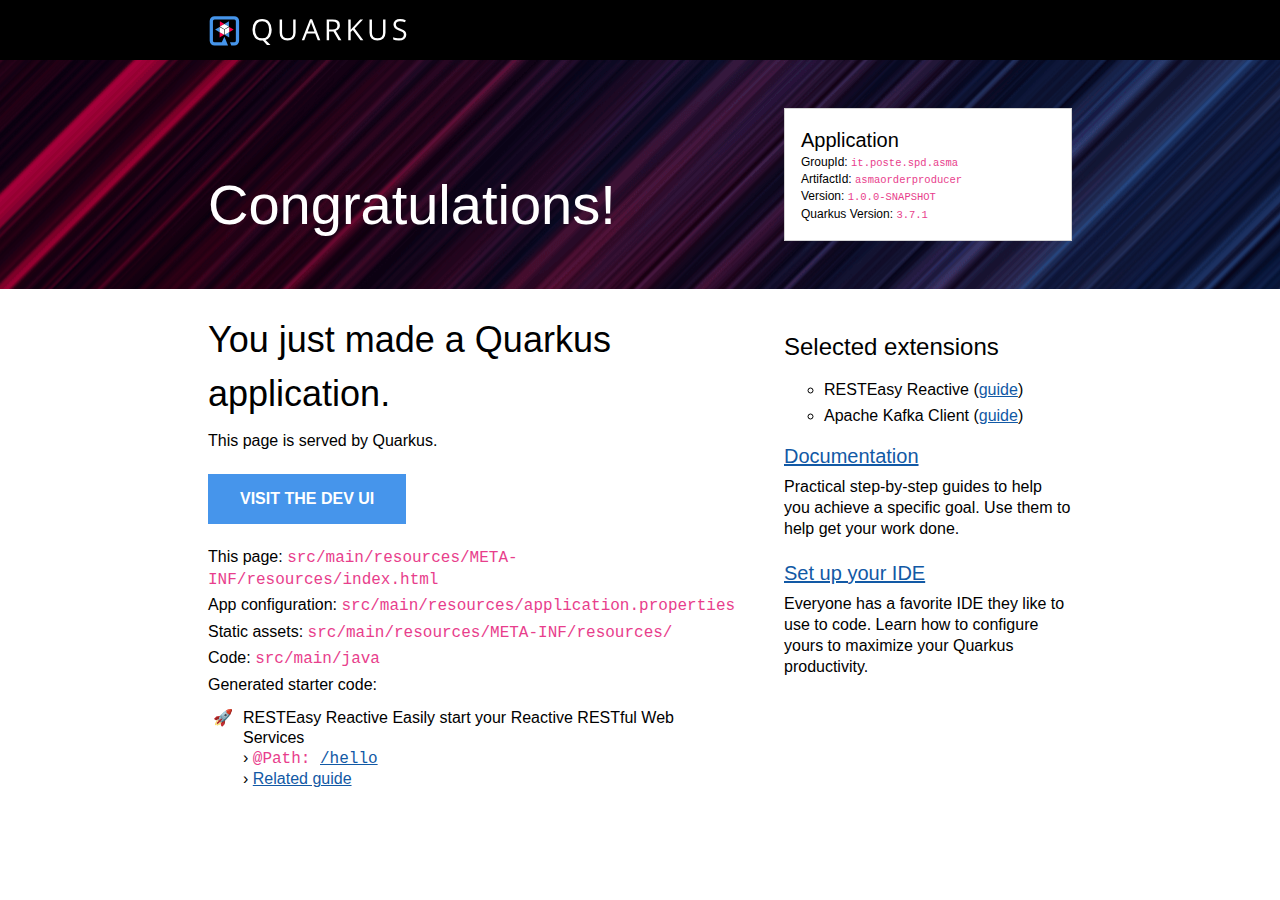
<file: shipments-producer/src/main/resources/META-INF/resources/index.html>
<!DOCTYPE html>
<html lang="en">
    <head>
        <meta charset="UTF-8">
        <title>asmaorderproducer - 1.0.0-SNAPSHOT</title>
        <style>
            body {
                margin: 0;
                font-family: Roboto, "Helvetica Neue", Arial, sans-serif;
            }
            code {
                font-family: "Courier New", monospace;
                color: #e83e8c;
                word-break: break-word;
            }
            h1, h2, h3, h4, h5, h6 {
                margin-bottom: 0.5rem;
                font-weight: 400;
                line-height: 1.5;
            }
            h1 { font-size: 2.25rem; }
            h2 { font-size: 1.6rem }
            h3 { font-size: 1.5rem }
            h4 { font-size: 1.4rem }
            h5 { font-size: 1.25rem }
            h6 { font-size: 1rem }
            p {
                padding: .15rem 0;
                margin: 0;
                line-height: 1.3rem;
            }
            a {
                text-decoration: underline;
                color: #1259A5;
            }
            a:hover, a:active { color: #c00; }
            .grid {
                display: grid;
                grid-template-columns: repeat(12, 1fr);
                clear: both;
            }
            .header-wrapper {
                padding: 0 13rem;
                background: black;
            }
            .banner-wrapper {
                padding: 0 13rem;
                background: url([data-uri]) repeat-x, #0D1C2C;
            }
            .content-wrapper {
                padding: 0 13rem;
                background: white;
            }
            .header {
                background-position: 0 1rem;
                min-height: 60px;
                grid-column: span 12;
            }
            #quarkus-logo-svg {
                width: 200px;
                height: 30px;
                padding-top: 1rem;
            }
            .banner {
                grid-column: span 12;
                padding: 2rem 0;
            }
            .callout {
                color: white;
                font-size: 3.5rem;
                margin: 0;
                padding-top: 5rem;
                grid-column: span 8;
            }
            .app-details {
                margin: 1rem 0;
                border: 1px solid lightgrey;
                padding: 1rem;
                background: white;
                font-size: .75rem;
                font-weight: 300;
                grid-column: span 4;
            }
            .app-details code { font-size: 87.5%; }
            .app-details ul {
                list-style-type: none;
                padding: 0;
                margin: 0;
            }
            .app-details ul li { margin-bottom: 0.2rem; }
            .app-details h5 {
                margin: 0;
                padding: 0;
            }
            .left-column {
                grid-column: span 8;
                padding-right: 3rem;
            }
            .left-column p {
                padding: .15rem 0;
                margin: 0;
                font-weight: 300;
            }
            .left-column ul {
                margin: 0;
                padding: 10px 0 0 25px;
                list-style-type: "\1F680";
                font-weight: 300;
            }
            .left-column li { padding-left: 10px; }
            .left-column .cta-button {
                margin: 20px 0;
                display: inline-block;
                padding: 1rem 2rem;
                background-color: #4695EB;
                font-weight: 600;
                color: white;
                text-decoration: none;
                text-transform: uppercase;
            }
            .right-column {
                grid-column: span 4;
                margin-top: 1rem;
                font-weight: 200;
            }
            .right-column h5 {
                padding: 1rem 0 .25rem 0;
                margin: 0;
                font-weight: 300;
            }
            .right-column h3 { font-weight: 400;}
            .right-column ul {
                margin: 0;
                list-style-type: circle;
            }
            .right-column li {
                padding: .5rem 0 0 0;
            }
            .provided-code {
                line-height: 20px;
            }
            .provided-code b {
                font-weight: 400;
                margin-bottom: 15px;
            }
            @media screen and (max-width: 1023px) {
                .header-wrapper {
                    padding: 0 1rem;
                    background: black;
                }
                .banner-wrapper { padding: 0 1rem; }
                .content-wrapper {
                    padding: 0 1rem;
                    background: white;
                }
                .left-column {
                    grid-column: span 12;
                }
                .right-column {
                    grid-column: span 12;
                    margin: 3rem 0;
                }
                .callout {
                    color: white;
                    font-size: 3.5rem;
                    margin: 0;
                    padding: 1rem 0;
                    grid-column: span 12;
                }
                .app-details {
                    margin: 1rem 0;
                    border: 1px solid lightgrey;
                    padding: 1rem;
                    background: white;
                    font-size: 1rem;
                    font-weight: 300;
                    grid-column: span 12;
                }
            }
        </style>
    </head>
    <body>
        <div class="header-wrapper">
            <div class="grid">
                <div class="header">
                    <svg id="quarkus-logo-svg" data-name="Quarkus Logo" xmlns="http://www.w3.org/2000/svg" viewBox="0 0 1280 195">
                        <defs>
                            <style>.cls-1 {
                                fill: #fff;
                            }

                            .cls-2 {
                                fill: #4695eb;
                            }

                            .cls-3 {
                                fill: #ff004a;
                            }</style>
                        </defs>
                        <title>quarkus_logo_horizontal_rgb_1280px_reverse</title>
                        <path class="cls-1"
                              d="M404,89.39q0,25.9-10.49,43.07a52.31,52.31,0,0,1-29.61,23.24l32.3,33.39H373.29l-26.45-30.44-5.11.19q-30,0-46.27-18.22T279.17,89.2q0-32.93,16.34-51.05T341.92,20q29.24,0,45.66,18.45T404,89.39Zm-108.14,0q0,27.39,11.74,41.55t34.11,14.15q22.56,0,34.07-14.11t11.51-41.59q0-27.21-11.47-41.27T341.92,34.05q-22.56,0-34.3,14.16T295.88,89.39Z"/>
                        <path class="cls-1"
                              d="M559.56,22.15V109.4q0,23.05-14,36.25T507,158.84q-24.51,0-37.92-13.29T455.7,109V22.15h15.78v88q0,16.88,9.28,25.91t27.29,9q17.16,0,26.45-9.08T543.78,110V22.15Z"/>
                        <path class="cls-1"
                              d="M703.6,157,686.7,114.1H632.31L615.6,157h-16L653.29,21.6h13.27L719.93,157Zm-21.82-57L666,58.21q-3.07-7.92-6.32-19.46a172.55,172.55,0,0,1-5.85,19.46l-16,41.78Z"/>
                        <path class="cls-1"
                              d="M777.19,100.92V157H761.4V22.15h37.23q25,0,36.89,9.5t11.93,28.59q0,26.74-27.29,36.16L857,157H838.35l-32.86-56.07Zm0-13.47h21.62q16.71,0,24.51-6.6t7.79-19.78q0-13.37-7.93-19.27T797.7,35.89H777.19Z"/>
                        <path class="cls-1"
                              d="M999.75,157H981.18L931.71,91.6l-14.2,12.54V157H901.73V22.15h15.78V89l61.54-66.87h18.66L943.13,80.72Z"/>
                        <path class="cls-1"
                              d="M1143.69,22.15V109.4q0,23.05-14,36.25t-38.52,13.19q-24.5,0-37.92-13.29T1039.82,109V22.15h15.78v88q0,16.88,9.28,25.91t27.29,9q17.17,0,26.46-9.08t9.28-26.06V22.15Z"/>
                        <path class="cls-1"
                              d="M1279,121.11q0,17.8-13,27.76t-35.28,10q-24.13,0-37.13-6.18V137.53a97.82,97.82,0,0,0,18.2,5.53,95.67,95.67,0,0,0,19.49,2q15.78,0,23.76-6t8-16.55q0-7-2.83-11.48t-9.46-8.26q-6.65-3.78-20.19-8.58-18.94-6.72-27.06-16t-8.12-24.07q0-15.58,11.79-24.81t31.18-9.22a92.55,92.55,0,0,1,37.22,7.37l-4.91,13.65q-16.82-7-32.68-7-12.53,0-19.58,5.35t-7.06,14.85q0,7,2.6,11.48t8.77,8.21q6.18,3.73,18.89,8.26,21.36,7.56,29.38,16.23T1279,121.11Z"/>
                        <polygon class="cls-2" points="126.05 34.6 96.61 51.59 126.05 68.59 126.05 34.6"/>
                        <polygon class="cls-3" points="67.17 34.6 67.17 68.59 96.61 51.59 67.17 34.6"/>
                        <polygon class="cls-1" points="126.05 68.59 96.61 51.59 67.17 68.59 96.61 85.59 126.05 68.59"/>
                        <polygon class="cls-2" points="36.13 88.36 65.57 105.36 65.57 71.37 36.13 88.36"/>
                        <polygon class="cls-3" points="65.57 139.35 95.01 122.36 65.57 105.36 65.57 139.35"/>
                        <polygon class="cls-1" points="65.57 71.37 65.57 105.36 95.01 122.36 95.01 88.36 65.57 71.37"/>
                        <polygon class="cls-2" points="127.65 139.35 127.65 105.36 98.21 122.36 127.65 139.35"/>
                        <polygon class="cls-3" points="157.09 88.36 127.65 71.37 127.65 105.36 157.09 88.36"/>
                        <polygon class="cls-1" points="98.21 122.36 127.65 105.36 127.65 71.37 98.21 88.36 98.21 122.36"/>
                        <path class="cls-2"
                              d="M160.5,1H32.72A31.81,31.81,0,0,0,1,32.72V160.5a31.81,31.81,0,0,0,31.72,31.72h87.51L96.61,134.85,79.48,171.07H32.72A10.71,10.71,0,0,1,22.15,160.5V32.72A10.71,10.71,0,0,1,32.72,22.15H160.5a10.71,10.71,0,0,1,10.57,10.57V160.5a10.71,10.71,0,0,1-10.57,10.57H132.77l8.71,21.15h19a31.81,31.81,0,0,0,31.72-31.72V32.72A31.81,31.81,0,0,0,160.5,1Z"/>
                    </svg>
                </div>
            </div>
        </div>
        <div class="banner-wrapper">
            <div class="grid">
                <div class="banner">
                    <div class="grid">
                        <div class="callout">Congratulations!</div>
                        <div class="app-details">
                            <h5>Application</h5>
                            <ul>
                                <li>GroupId: <code>it.poste.spd.asma</code></li>
                                <li>ArtifactId: <code>asmaorderproducer</code></li>
                                <li>Version: <code>1.0.0-SNAPSHOT</code></li>
                                <li>Quarkus Version: <code>3.7.1</code></li>
                            </ul>
                        </div>
                    </div>
                </div>
            </div>
        </div>
        <div class="content-wrapper">
            <div class="grid">
                <div class="left-column">
                    <h1>You just made a Quarkus application.</h1>
                    <p>This page is served by Quarkus.</p>
                    <a href="/q/dev-ui/" class="cta-button">Visit the Dev UI</a>
                    <p>This page: <code>src/main/resources/META-INF/resources/index.html</code></p>
                    <p>App configuration: <code>src/main/resources/application.properties</code></p>
                    <p>Static assets: <code>src/main/resources/META-INF/resources/</code></p>
                    <p>Code: <code>src/main/java</code></p>
                    <p>Generated starter code:</p>
                    <ul class="provided-code">
                                <li class="provided-code">
            <b>RESTEasy Reactive</b>&nbsp;Easily start your Reactive RESTful Web Services
            <br />&rsaquo; <code>@Path: <a href="/hello" class="path-link" target="_blank">/hello</a></code>
            <br />&rsaquo; <a href="https://quarkus.io/guides/getting-started-reactive#reactive-jax-rs-resources" class="guide-link" target="_blank">Related guide</a>
        </li>

                    </ul>
                </div>
                <div class="right-column">
                    <h3>Selected extensions</h3>
                    <ul>
                        <li title="A Jakarta REST implementation utilizing build time processing and Vert.x. This extension is not compatible with the quarkus-resteasy extension, or any of the extensions that depend on it.">RESTEasy Reactive (<a href="https://quarkus.io/guides/resteasy-reactive" target="_blank">guide</a>)</li>
                        <li title="Connect to Apache Kafka with its native API">Apache Kafka Client (<a href="https://quarkus.io/guides/kafka" target="_blank">guide</a>)</li>
                    </ul>
                    <h5><a href="https://quarkus.io/guides/">Documentation</a></h5>
                    <p>Practical step-by-step guides to help you achieve a specific goal. Use them to help get your work
                        done.</p>
                    <h5><a href="https://quarkus.io/guides/maven-tooling">Set up your IDE</a></h5>
                    <p>Everyone has a favorite IDE they like to use to code. Learn how to configure yours to maximize your
                        Quarkus productivity.</p>
                </div>
            </div>
        </div>
    </body>
</html>
</file>
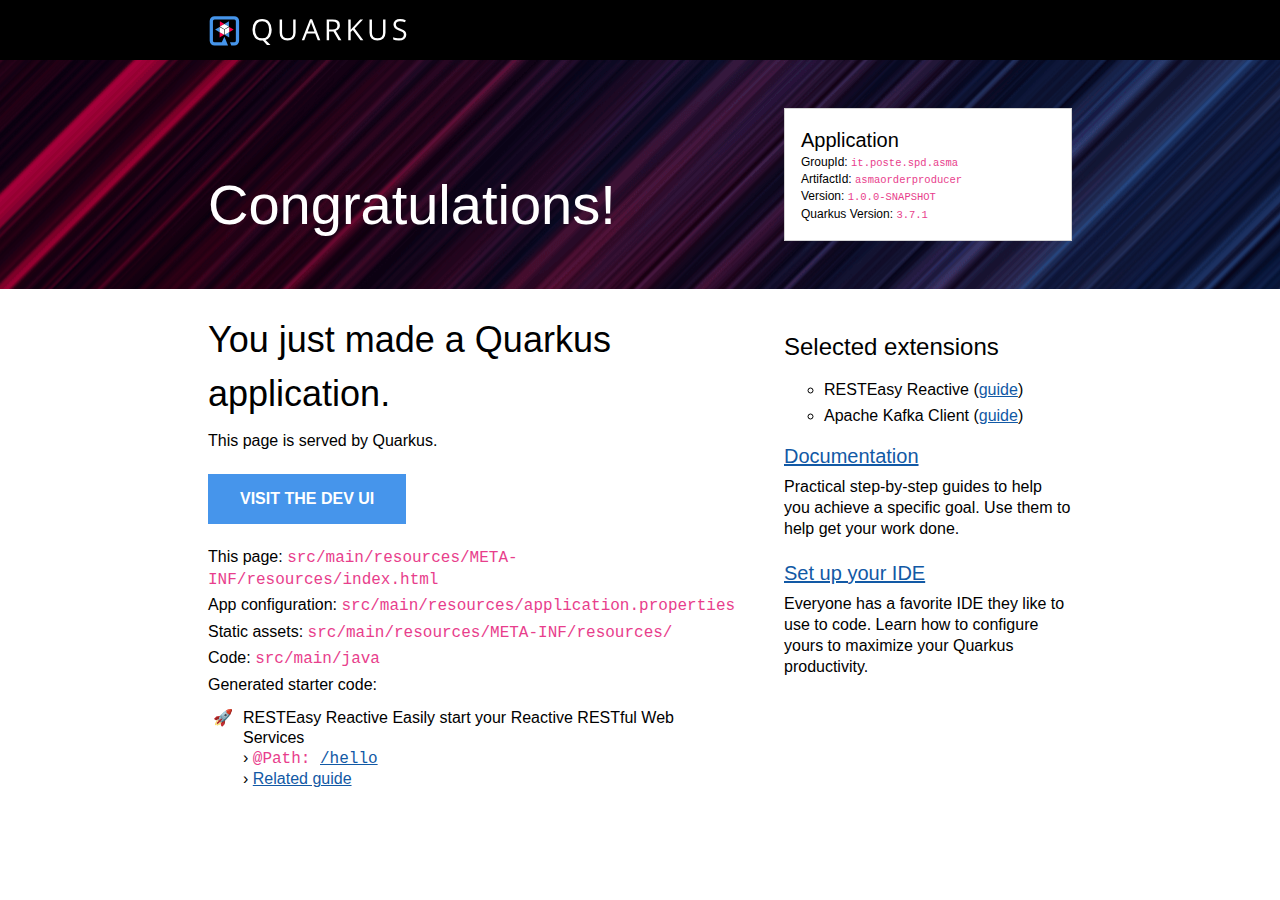
<file: shipments-read/src/main/resources/META-INF/resources/index.html>
<!DOCTYPE html>
<html lang="en">
    <head>
        <meta charset="UTF-8">
        <title>asmaorderproducer - 1.0.0-SNAPSHOT</title>
        <style>
            body {
                margin: 0;
                font-family: Roboto, "Helvetica Neue", Arial, sans-serif;
            }
            code {
                font-family: "Courier New", monospace;
                color: #e83e8c;
                word-break: break-word;
            }
            h1, h2, h3, h4, h5, h6 {
                margin-bottom: 0.5rem;
                font-weight: 400;
                line-height: 1.5;
            }
            h1 { font-size: 2.25rem; }
            h2 { font-size: 1.6rem }
            h3 { font-size: 1.5rem }
            h4 { font-size: 1.4rem }
            h5 { font-size: 1.25rem }
            h6 { font-size: 1rem }
            p {
                padding: .15rem 0;
                margin: 0;
                line-height: 1.3rem;
            }
            a {
                text-decoration: underline;
                color: #1259A5;
            }
            a:hover, a:active { color: #c00; }
            .grid {
                display: grid;
                grid-template-columns: repeat(12, 1fr);
                clear: both;
            }
            .header-wrapper {
                padding: 0 13rem;
                background: black;
            }
            .banner-wrapper {
                padding: 0 13rem;
                background: url([data-uri]) repeat-x, #0D1C2C;
            }
            .content-wrapper {
                padding: 0 13rem;
                background: white;
            }
            .header {
                background-position: 0 1rem;
                min-height: 60px;
                grid-column: span 12;
            }
            #quarkus-logo-svg {
                width: 200px;
                height: 30px;
                padding-top: 1rem;
            }
            .banner {
                grid-column: span 12;
                padding: 2rem 0;
            }
            .callout {
                color: white;
                font-size: 3.5rem;
                margin: 0;
                padding-top: 5rem;
                grid-column: span 8;
            }
            .app-details {
                margin: 1rem 0;
                border: 1px solid lightgrey;
                padding: 1rem;
                background: white;
                font-size: .75rem;
                font-weight: 300;
                grid-column: span 4;
            }
            .app-details code { font-size: 87.5%; }
            .app-details ul {
                list-style-type: none;
                padding: 0;
                margin: 0;
            }
            .app-details ul li { margin-bottom: 0.2rem; }
            .app-details h5 {
                margin: 0;
                padding: 0;
            }
            .left-column {
                grid-column: span 8;
                padding-right: 3rem;
            }
            .left-column p {
                padding: .15rem 0;
                margin: 0;
                font-weight: 300;
            }
            .left-column ul {
                margin: 0;
                padding: 10px 0 0 25px;
                list-style-type: "\1F680";
                font-weight: 300;
            }
            .left-column li { padding-left: 10px; }
            .left-column .cta-button {
                margin: 20px 0;
                display: inline-block;
                padding: 1rem 2rem;
                background-color: #4695EB;
                font-weight: 600;
                color: white;
                text-decoration: none;
                text-transform: uppercase;
            }
            .right-column {
                grid-column: span 4;
                margin-top: 1rem;
                font-weight: 200;
            }
            .right-column h5 {
                padding: 1rem 0 .25rem 0;
                margin: 0;
                font-weight: 300;
            }
            .right-column h3 { font-weight: 400;}
            .right-column ul {
                margin: 0;
                list-style-type: circle;
            }
            .right-column li {
                padding: .5rem 0 0 0;
            }
            .provided-code {
                line-height: 20px;
            }
            .provided-code b {
                font-weight: 400;
                margin-bottom: 15px;
            }
            @media screen and (max-width: 1023px) {
                .header-wrapper {
                    padding: 0 1rem;
                    background: black;
                }
                .banner-wrapper { padding: 0 1rem; }
                .content-wrapper {
                    padding: 0 1rem;
                    background: white;
                }
                .left-column {
                    grid-column: span 12;
                }
                .right-column {
                    grid-column: span 12;
                    margin: 3rem 0;
                }
                .callout {
                    color: white;
                    font-size: 3.5rem;
                    margin: 0;
                    padding: 1rem 0;
                    grid-column: span 12;
                }
                .app-details {
                    margin: 1rem 0;
                    border: 1px solid lightgrey;
                    padding: 1rem;
                    background: white;
                    font-size: 1rem;
                    font-weight: 300;
                    grid-column: span 12;
                }
            }
        </style>
    </head>
    <body>
        <div class="header-wrapper">
            <div class="grid">
                <div class="header">
                    <svg id="quarkus-logo-svg" data-name="Quarkus Logo" xmlns="http://www.w3.org/2000/svg" viewBox="0 0 1280 195">
                        <defs>
                            <style>.cls-1 {
                                fill: #fff;
                            }

                            .cls-2 {
                                fill: #4695eb;
                            }

                            .cls-3 {
                                fill: #ff004a;
                            }</style>
                        </defs>
                        <title>quarkus_logo_horizontal_rgb_1280px_reverse</title>
                        <path class="cls-1"
                              d="M404,89.39q0,25.9-10.49,43.07a52.31,52.31,0,0,1-29.61,23.24l32.3,33.39H373.29l-26.45-30.44-5.11.19q-30,0-46.27-18.22T279.17,89.2q0-32.93,16.34-51.05T341.92,20q29.24,0,45.66,18.45T404,89.39Zm-108.14,0q0,27.39,11.74,41.55t34.11,14.15q22.56,0,34.07-14.11t11.51-41.59q0-27.21-11.47-41.27T341.92,34.05q-22.56,0-34.3,14.16T295.88,89.39Z"/>
                        <path class="cls-1"
                              d="M559.56,22.15V109.4q0,23.05-14,36.25T507,158.84q-24.51,0-37.92-13.29T455.7,109V22.15h15.78v88q0,16.88,9.28,25.91t27.29,9q17.16,0,26.45-9.08T543.78,110V22.15Z"/>
                        <path class="cls-1"
                              d="M703.6,157,686.7,114.1H632.31L615.6,157h-16L653.29,21.6h13.27L719.93,157Zm-21.82-57L666,58.21q-3.07-7.92-6.32-19.46a172.55,172.55,0,0,1-5.85,19.46l-16,41.78Z"/>
                        <path class="cls-1"
                              d="M777.19,100.92V157H761.4V22.15h37.23q25,0,36.89,9.5t11.93,28.59q0,26.74-27.29,36.16L857,157H838.35l-32.86-56.07Zm0-13.47h21.62q16.71,0,24.51-6.6t7.79-19.78q0-13.37-7.93-19.27T797.7,35.89H777.19Z"/>
                        <path class="cls-1"
                              d="M999.75,157H981.18L931.71,91.6l-14.2,12.54V157H901.73V22.15h15.78V89l61.54-66.87h18.66L943.13,80.72Z"/>
                        <path class="cls-1"
                              d="M1143.69,22.15V109.4q0,23.05-14,36.25t-38.52,13.19q-24.5,0-37.92-13.29T1039.82,109V22.15h15.78v88q0,16.88,9.28,25.91t27.29,9q17.17,0,26.46-9.08t9.28-26.06V22.15Z"/>
                        <path class="cls-1"
                              d="M1279,121.11q0,17.8-13,27.76t-35.28,10q-24.13,0-37.13-6.18V137.53a97.82,97.82,0,0,0,18.2,5.53,95.67,95.67,0,0,0,19.49,2q15.78,0,23.76-6t8-16.55q0-7-2.83-11.48t-9.46-8.26q-6.65-3.78-20.19-8.58-18.94-6.72-27.06-16t-8.12-24.07q0-15.58,11.79-24.81t31.18-9.22a92.55,92.55,0,0,1,37.22,7.37l-4.91,13.65q-16.82-7-32.68-7-12.53,0-19.58,5.35t-7.06,14.85q0,7,2.6,11.48t8.77,8.21q6.18,3.73,18.89,8.26,21.36,7.56,29.38,16.23T1279,121.11Z"/>
                        <polygon class="cls-2" points="126.05 34.6 96.61 51.59 126.05 68.59 126.05 34.6"/>
                        <polygon class="cls-3" points="67.17 34.6 67.17 68.59 96.61 51.59 67.17 34.6"/>
                        <polygon class="cls-1" points="126.05 68.59 96.61 51.59 67.17 68.59 96.61 85.59 126.05 68.59"/>
                        <polygon class="cls-2" points="36.13 88.36 65.57 105.36 65.57 71.37 36.13 88.36"/>
                        <polygon class="cls-3" points="65.57 139.35 95.01 122.36 65.57 105.36 65.57 139.35"/>
                        <polygon class="cls-1" points="65.57 71.37 65.57 105.36 95.01 122.36 95.01 88.36 65.57 71.37"/>
                        <polygon class="cls-2" points="127.65 139.35 127.65 105.36 98.21 122.36 127.65 139.35"/>
                        <polygon class="cls-3" points="157.09 88.36 127.65 71.37 127.65 105.36 157.09 88.36"/>
                        <polygon class="cls-1" points="98.21 122.36 127.65 105.36 127.65 71.37 98.21 88.36 98.21 122.36"/>
                        <path class="cls-2"
                              d="M160.5,1H32.72A31.81,31.81,0,0,0,1,32.72V160.5a31.81,31.81,0,0,0,31.72,31.72h87.51L96.61,134.85,79.48,171.07H32.72A10.71,10.71,0,0,1,22.15,160.5V32.72A10.71,10.71,0,0,1,32.72,22.15H160.5a10.71,10.71,0,0,1,10.57,10.57V160.5a10.71,10.71,0,0,1-10.57,10.57H132.77l8.71,21.15h19a31.81,31.81,0,0,0,31.72-31.72V32.72A31.81,31.81,0,0,0,160.5,1Z"/>
                    </svg>
                </div>
            </div>
        </div>
        <div class="banner-wrapper">
            <div class="grid">
                <div class="banner">
                    <div class="grid">
                        <div class="callout">Congratulations!</div>
                        <div class="app-details">
                            <h5>Application</h5>
                            <ul>
                                <li>GroupId: <code>it.poste.spd.asma</code></li>
                                <li>ArtifactId: <code>asmaorderproducer</code></li>
                                <li>Version: <code>1.0.0-SNAPSHOT</code></li>
                                <li>Quarkus Version: <code>3.7.1</code></li>
                            </ul>
                        </div>
                    </div>
                </div>
            </div>
        </div>
        <div class="content-wrapper">
            <div class="grid">
                <div class="left-column">
                    <h1>You just made a Quarkus application.</h1>
                    <p>This page is served by Quarkus.</p>
                    <a href="/q/dev-ui/" class="cta-button">Visit the Dev UI</a>
                    <p>This page: <code>src/main/resources/META-INF/resources/index.html</code></p>
                    <p>App configuration: <code>src/main/resources/application.properties</code></p>
                    <p>Static assets: <code>src/main/resources/META-INF/resources/</code></p>
                    <p>Code: <code>src/main/java</code></p>
                    <p>Generated starter code:</p>
                    <ul class="provided-code">
                                <li class="provided-code">
            <b>RESTEasy Reactive</b>&nbsp;Easily start your Reactive RESTful Web Services
            <br />&rsaquo; <code>@Path: <a href="/hello" class="path-link" target="_blank">/hello</a></code>
            <br />&rsaquo; <a href="https://quarkus.io/guides/getting-started-reactive#reactive-jax-rs-resources" class="guide-link" target="_blank">Related guide</a>
        </li>

                    </ul>
                </div>
                <div class="right-column">
                    <h3>Selected extensions</h3>
                    <ul>
                        <li title="A Jakarta REST implementation utilizing build time processing and Vert.x. This extension is not compatible with the quarkus-resteasy extension, or any of the extensions that depend on it.">RESTEasy Reactive (<a href="https://quarkus.io/guides/resteasy-reactive" target="_blank">guide</a>)</li>
                        <li title="Connect to Apache Kafka with its native API">Apache Kafka Client (<a href="https://quarkus.io/guides/kafka" target="_blank">guide</a>)</li>
                    </ul>
                    <h5><a href="https://quarkus.io/guides/">Documentation</a></h5>
                    <p>Practical step-by-step guides to help you achieve a specific goal. Use them to help get your work
                        done.</p>
                    <h5><a href="https://quarkus.io/guides/maven-tooling">Set up your IDE</a></h5>
                    <p>Everyone has a favorite IDE they like to use to code. Learn how to configure yours to maximize your
                        Quarkus productivity.</p>
                </div>
            </div>
        </div>
    </body>
</html>
</file>
